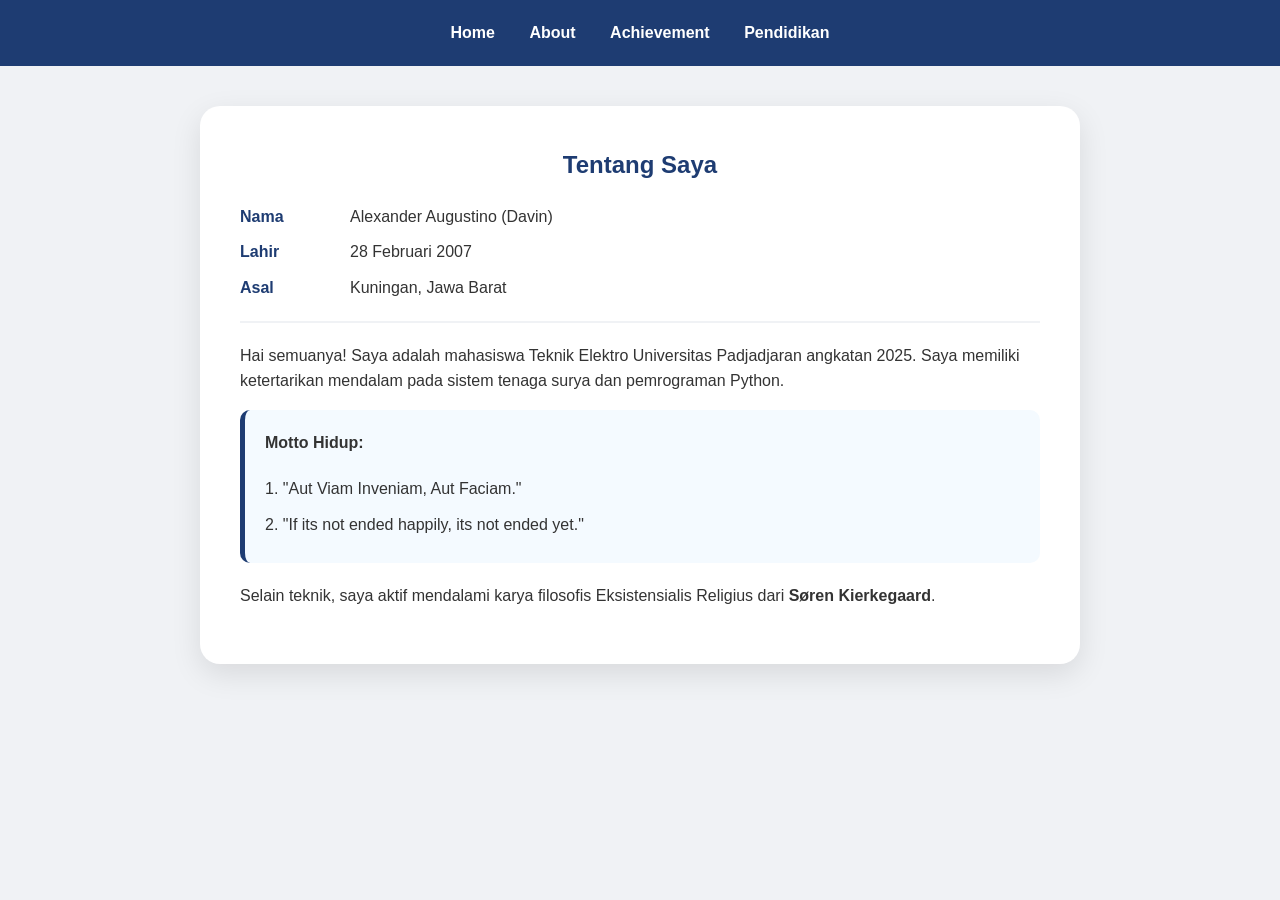
<file: about.html>
<!DOCTYPE html>
<html lang="id">
<head>
    <meta charset="UTF-8">
    <meta name="viewport" content="width=device-width, initial-scale=1.0">
    <title>About Me | Alexander Augustino</title>
    <link rel="stylesheet" href="style.css">
</head>
<body>
    <nav>
        <a href="index.html">Home</a>
        <a href="about.html">About</a>
        <a href="achievement.html">Achievement</a>
        <a href="pendidikan.html">Pendidikan</a>
    </nav>
    <div class="container">
        <h2>Tentang Saya</h2>
        <div style="display: grid; grid-template-columns: 100px 1fr; gap: 10px; margin-bottom: 20px; border-bottom: 2px solid #f0f2f5; padding-bottom: 20px;">
            <div style="font-weight: bold; color: #1e3c72;">Nama</div><div>Alexander Augustino (Davin)</div>
            <div style="font-weight: bold; color: #1e3c72;">Lahir</div><div>28 Februari 2007</div>
            <div style="font-weight: bold; color: #1e3c72;">Asal</div><div>Kuningan, Jawa Barat</div>
        </div>
        
        <p>Hai semuanya! Saya adalah mahasiswa Teknik Elektro Universitas Padjadjaran angkatan 2025. Saya memiliki ketertarikan mendalam pada sistem tenaga surya dan pemrograman Python.</p>
        
        <div style="background: #f4faff; padding: 20px; border-radius: 10px; border-left: 5px solid #1e3c72;">
            <p style="margin-top: 0;"><strong>Motto Hidup:</strong></p>
            <ul style="margin-bottom: 0;">
                <li style="border:none; padding: 5px 0;">1. "Aut Viam Inveniam, Aut Faciam."</li>
                <li style="border:none; padding: 5px 0;">2. "If its not ended happily, its not ended yet."</li>
            </ul>
        </div>

        <p style="margin-top: 20px;">Selain teknik, saya aktif mendalami karya filosofis Eksistensialis Religius dari <strong>Søren Kierkegaard</strong>.</p>
    </div>
    <script src="script.js"></script>
</body>
</html>
</file>
<file: style.css>
/* Global Styles */
body { 
    margin: 0; 
    font-family: 'Segoe UI', Tahoma, Geneva, Verdana, sans-serif; 
    background: #f0f2f5; 
    color: #333;
    line-height: 1.6;
}

/* Navigation */
nav { 
    background: #1e3c72; 
    width: 100%; 
    padding: 20px 0; 
    text-align: center; 
    position: sticky;
    top: 0;
    z-index: 1000;
}

nav a { 
    color: white; 
    text-decoration: none; 
    margin: 0 15px; 
    font-weight: 600; 
    transition: 0.3s;
}

nav a:hover { 
    color: #00d2ff; 
}

/* Hero Section (Index Only) */
.hero-body {
    background: linear-gradient(rgba(30, 60, 114, 0.8), rgba(42, 82, 152, 0.8)), url('img.jpg');
    background-size: cover;
    background-position: center;
    height: 100vh;
    display: flex;
    flex-direction: column;
}

.hero {
    flex: 1;
    display: flex;
    flex-direction: column;
    justify-content: center;
    align-items: center;
    text-align: center;
    color: white;
}

.hero h1 { font-size: 3.5rem; margin: 0; letter-spacing: 2px; }
.hero p { font-size: 1.2rem; margin: 10px 0 30px; opacity: 0.9; }

.btn-explore {
    padding: 12px 30px;
    border: 2px solid white;
    color: white;
    text-decoration: none;
    border-radius: 50px;
    font-weight: bold;
    transition: 0.3s;
}

.btn-explore:hover {
    background: white;
    color: #1e3c72;
}

/* Container for Content Pages */
.container { 
    max-width: 800px; 
    margin: 40px auto; 
    background: white; 
    padding: 40px; 
    border-radius: 20px; 
    box-shadow: 0 10px 30px rgba(0,0,0,0.1); 
}

h2 { text-align: center; color: #1e3c72; margin-top: 0; }

/* Components */
.section-title { 
    background: #1e3c72; 
    color: white; 
    padding: 8px 20px; 
    border-radius: 50px; 
    display: inline-block; 
    margin: 20px 0 10px 0; 
    font-size: 0.9rem; 
}

ul { list-style: none; padding: 0; }
li { padding: 12px; border-bottom: 1px solid #eee; transition: 0.2s; }
li:hover { background: #f4faff; transform: translateX(10px); }

.edu-item { 
    display: flex; 
    align-items: center; 
    margin-bottom: 20px; 
    padding: 15px; 
    border-left: 5px solid #00d2ff; 
    background: #f9f9f9; 
    border-radius: 0 10px 10px 0; 
}

.edu-num { font-size: 1.5rem; font-weight: bold; color: #1e3c72; margin-right: 20px; }
</file>
